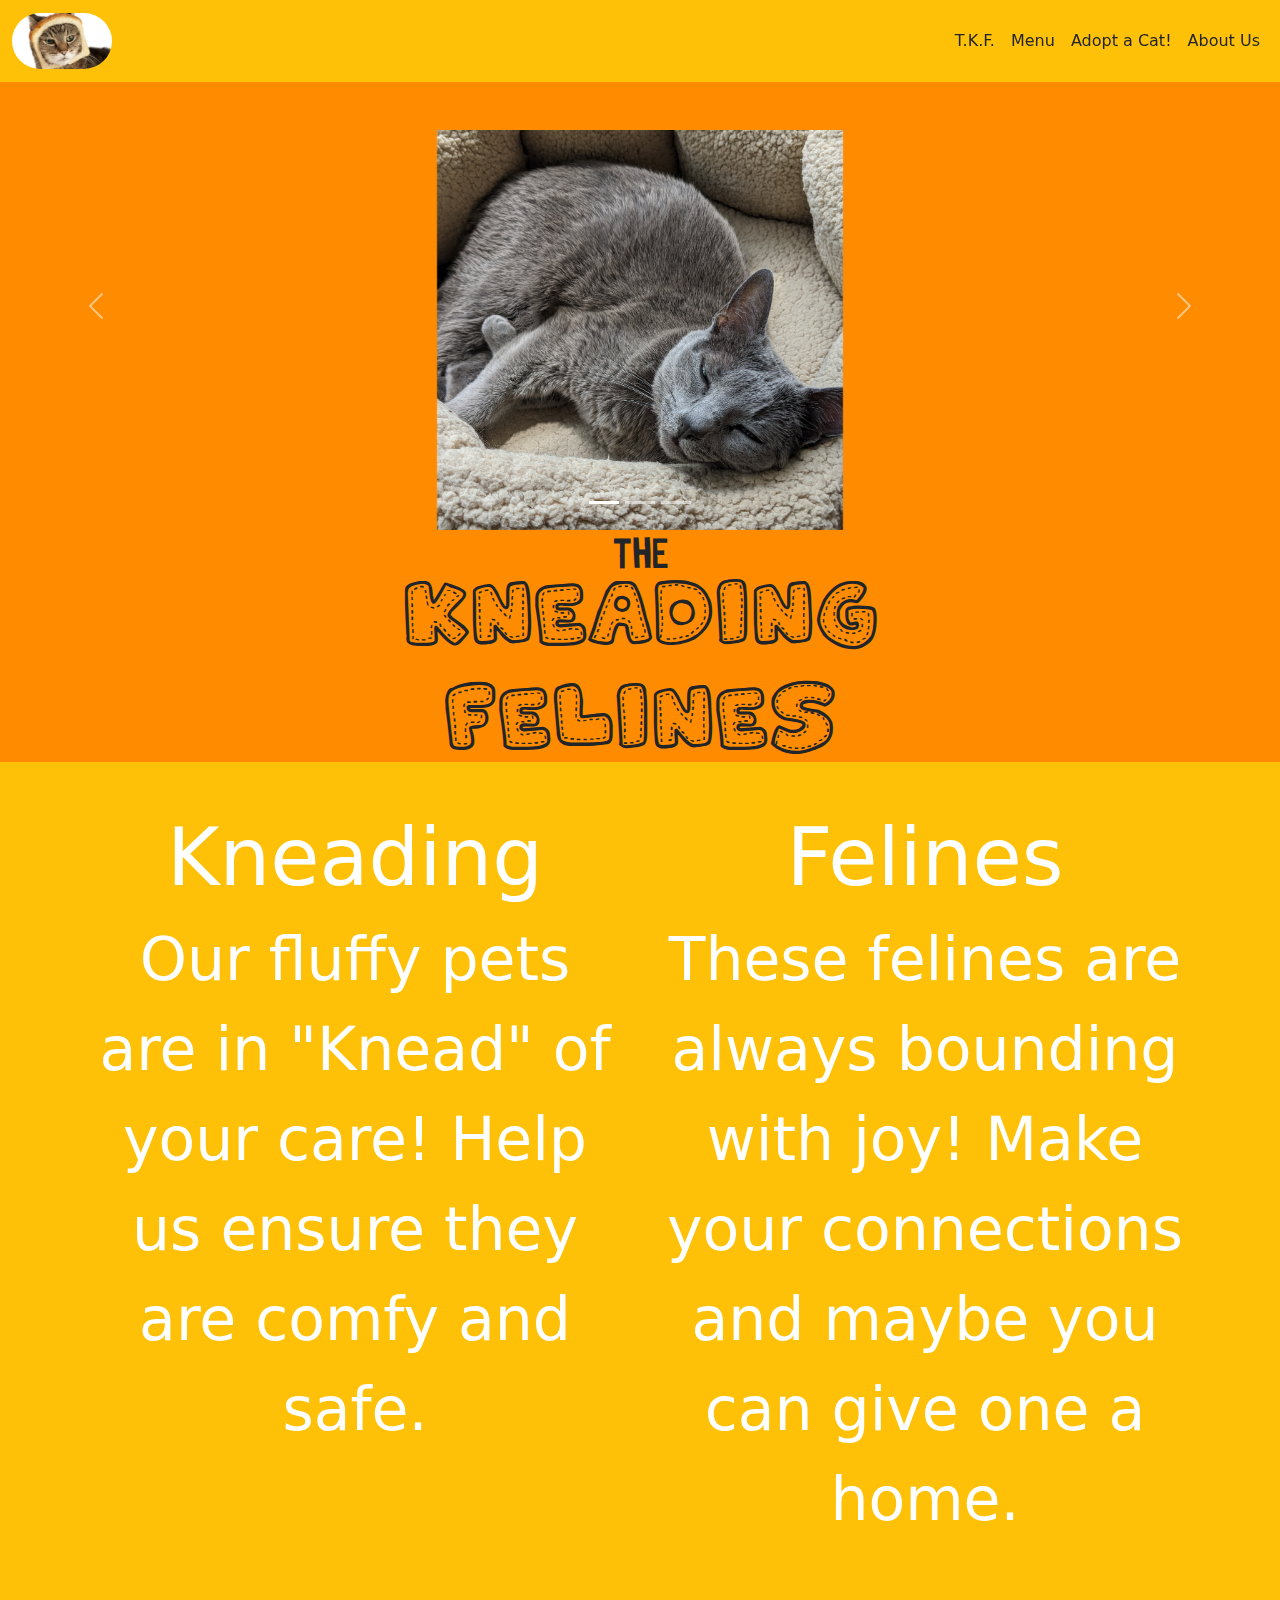
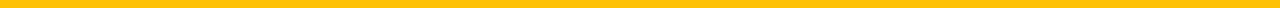
<file: Small business website/index.html>
<!DOCTYPE html>
<html>
    
    <head>
        <meta charset="utf-8" />
        <meta name="viewport" content="width=device-width" />
        <link href="https://cdn.jsdelivr.net/npm/bootstrap@5.3.3/dist/css/bootstrap.min.css" rel="stylesheet">
        <script src="https://cdn.jsdelivr.net/npm/bootstrap@5.3.3/dist/js/bootstrap.bundle.min.js"></script>
        <title>The Kneading Felines</title>
        <link href="style.css" rel="stylesheet" type="text/css"/>
    </head>
    <body>
        <nav class="navbar navbar-expand-sm bg-warning">
            <div class="container-fluid">
              <a class="navbar-brand" href="#Bomba">
                <img src="bread + cat.webp" alt="Avatar Logo" style="width:100px;" class="rounded-pill"> 
              </a>
              <ul class="navbar-nav sticky-top">
                <li class="nav-item">
                  <a class="nav-link text-dark" href="index.html">T.K.F.</a>
                </li>
                <li class="nav-item">
                  <a class="nav-link text-dark" href="menu.html">Menu</a>
                </li>
                <li class="nav-item">
                    <a class="nav-link text-dark" href="adoption.html">Adopt a Cat! </a>
                  </li>
                <li class="nav-item">
                  <a class="nav-link text-dark" href="about.html">About Us</a>
                </li>
              </ul>
            </div>
        </nav>
        <div id="demo" class="carousel slide pt-5" data-bs-ride="carousel">
            <div class="carousel-indicators">
              <button type="button" data-bs-target="#demo" data-bs-slide-to="0" class="active"></button>
              <button type="button" data-bs-target="#demo" data-bs-slide-to="1"></button>
              <button type="button" data-bs-target="#demo" data-bs-slide-to="2"></button>
            </div>
            
            <div class="carousel-inner">
              <div class="carousel-item active">
                <img src="bed + cat.jpg" alt="Los Angeles" class="d-block" style="height:400px">
              </div>
              <div class="carousel-item">
                <img src="floor + cat.jpg" alt="Chicago" class="d-block" style="height: 400px">
              </div>
              <div class="carousel-item">
              <img src="window + cat.jpg" alt="New York" class="d-block" style="height:400px">
              </div>
            </div>
            
            <button class="carousel-control-prev" type="button" data-bs-target="#demo" data-bs-slide="prev">
              <span class="carousel-control-prev-icon"></span>
            </button>
            <button class="carousel-control-next" type="button" data-bs-target="#demo" data-bs-slide="next">
              <span class="carousel-control-next-icon"></span>
            </button>
        </div>
        <div class="container" id="centerit">
          <div class="row">
              <div class="col-sm-12">
                <h1 class="h1 firswor">The</h1>
              </div>
              <div class="col-sm-12">
                <h1 class="h1 secowor">Kneading</h1>
              </div> 
              <div class="col-sm-12">
                <h1 class="h1 pt-5 thirwor">Felines</h1>
              </div>
        </div>
        </div>
        <p></p>
        <div class="container-fluid p-5 bg-warning text-white text-center" id="Menusec">
          <div class="container">
            <div class="row">
              <div class="col-md-6">
                <h3 class="giant">Kneading</h3>
                <p class="arf">Our fluffy pets are in "Knead" of your care! Help us ensure they are comfy and safe.</p>
              </div>
              <div class="col-md-6">
                <h3 class="giant">Felines</h3>
                <p class="arf">These felines are always bounding with joy! Make your connections and maybe you can give one a home.</p>
              </div>
            </div>
          </div>
        </div>
      </div>
    </body>
</html>
</file>
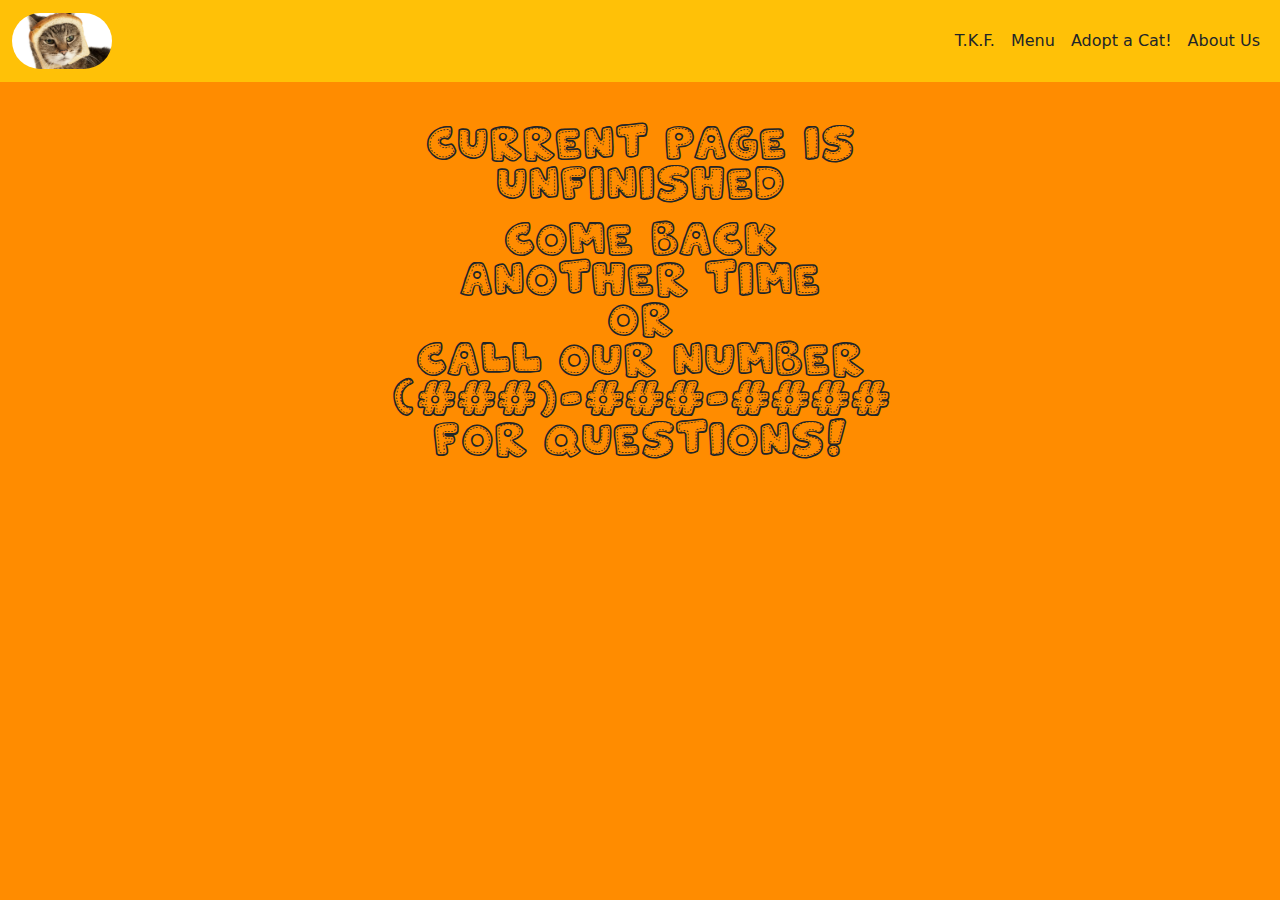
<file: Small business website/about.html>
<!DOCTYPE html>
<html>
    
    <head>
        <meta charset="utf-8" />
        <meta name="viewport" content="width=device-width" />
        <link href="https://cdn.jsdelivr.net/npm/bootstrap@5.3.3/dist/css/bootstrap.min.css" rel="stylesheet">
        <script src="https://cdn.jsdelivr.net/npm/bootstrap@5.3.3/dist/js/bootstrap.bundle.min.js"></script>
        <title>The Kneading Felines</title>
        <link href="style.css" rel="stylesheet" type="text/css"/>
    </head>
    <body>
        <nav class="navbar navbar-expand-sm bg-warning">
            <div class="container-fluid">
              <a class="navbar-brand" href="#Bomba">
                <img src="bread + cat.webp" alt="Avatar Logo" style="width:100px;" class="rounded-pill"> 
              </a>
              <ul class="navbar-nav sticky-top">
                <li class="nav-item">
                  <a class="nav-link text-dark" href="index.html">T.K.F.</a>
                </li>
                <li class="nav-item">
                  <a class="nav-link text-dark" href="menu.html">Menu</a>
                </li>
                <li class="nav-item">
                    <a class="nav-link text-dark" href="adoption.html">Adopt a Cat! </a>
                  </li>
                <li class="nav-item">
                  <a class="nav-link text-dark" href="about.html">About Us</a>
                </li>
              </ul>
            </div>
        </nav>
        <div class="container" id="centerit">
          <div class="row">
              <div class="col-sm-12 pt-5">
                <h1 class="h1 unfinishedlett">Current page is</h1>
                <p></p>
                <h1 class="h1 unfinishedlett">unfinished</h1>
                <p></p>
              </div>
              <div class="col-sm-12">
                <p></p>
                <h1 class="h1 unfinishedlett">Come back</h1>
                <p></p>
                <h1 class="h1 unfinishedlett">another time</h1>
                <p></p>
                <h1 class="h1 unfinishedlett">or</h1>
                <p></p>
                <h1 class="h1 unfinishedlett">call our number</h1>
                <p></p>
                <h1 class="h1 unfinishedlett">(###)-###-####</h1>
                <p></p>
                <h1 class="h1 unfinishedlett">for questions!</h1>
              </div> 
        </div>
        </div>
    </body>
</html>
</file>
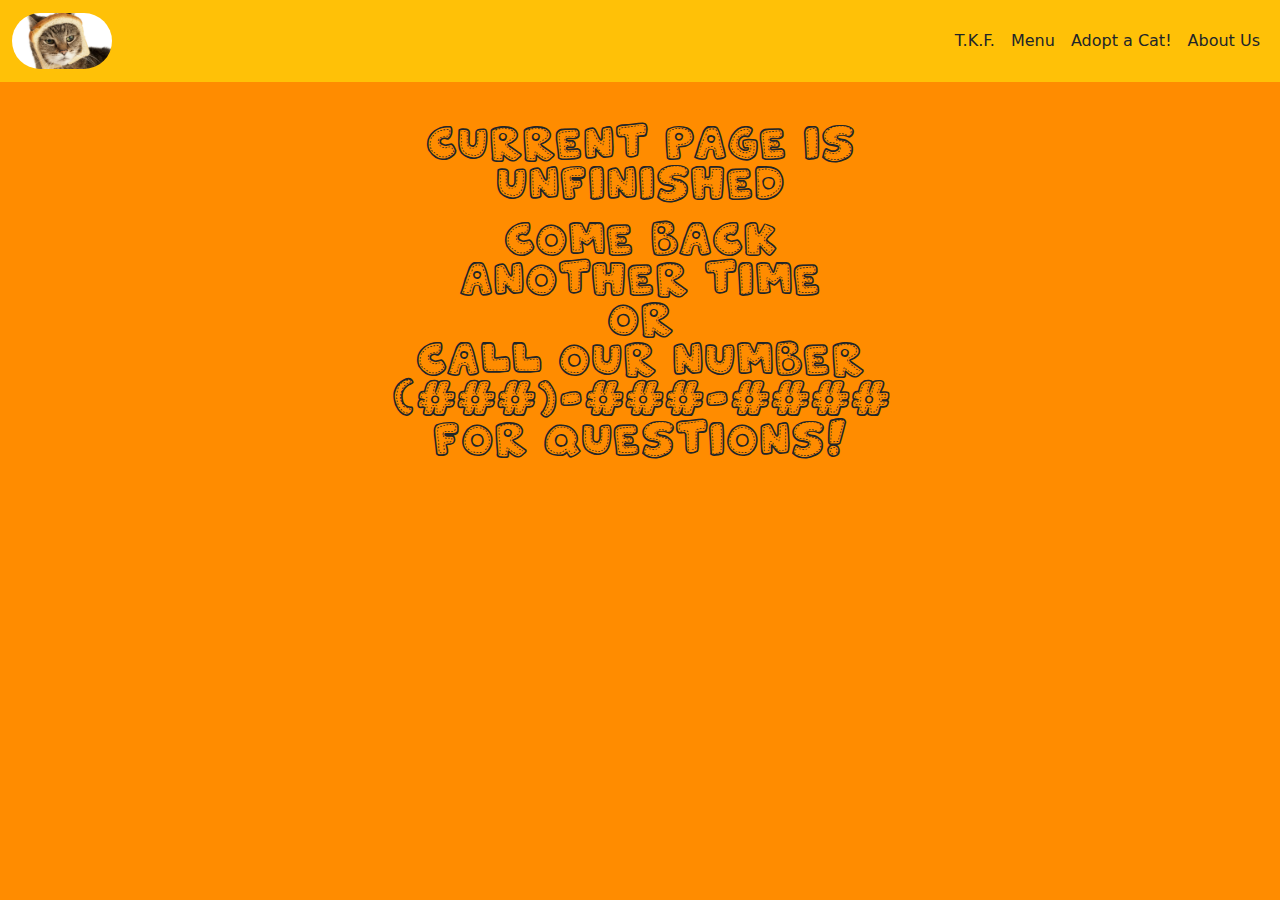
<file: Small business website/adoption.html>
<!DOCTYPE html>
<html>
    
    <head>
        <meta charset="utf-8" />
        <meta name="viewport" content="width=device-width" />
        <link href="https://cdn.jsdelivr.net/npm/bootstrap@5.3.3/dist/css/bootstrap.min.css" rel="stylesheet">
        <script src="https://cdn.jsdelivr.net/npm/bootstrap@5.3.3/dist/js/bootstrap.bundle.min.js"></script>
        <title>The Kneading Felines</title>
        <link href="style.css" rel="stylesheet" type="text/css"/>
    </head>
    <body>
        <nav class="navbar navbar-expand-sm bg-warning">
            <div class="container-fluid">
              <a class="navbar-brand" href="#Bomba">
                <img src="bread + cat.webp" alt="Avatar Logo" style="width:100px;" class="rounded-pill"> 
              </a>
              <ul class="navbar-nav sticky-top">
                <li class="nav-item">
                  <a class="nav-link text-dark" href="index.html">T.K.F.</a>
                </li>
                <li class="nav-item">
                  <a class="nav-link text-dark" href="menu.html">Menu</a>
                </li>
                <li class="nav-item">
                    <a class="nav-link text-dark" href="adoption.html">Adopt a Cat! </a>
                  </li>
                <li class="nav-item">
                  <a class="nav-link text-dark" href="about.html">About Us</a>
                </li>
              </ul>
            </div>
        </nav>
        <div class="container" id="centerit">
          <div class="row">
              <div class="col-sm-12 pt-5">
                <h1 class="h1 unfinishedlett">Current page is</h1>
                <p></p>
                <h1 class="h1 unfinishedlett">unfinished</h1>
                <p></p>
              </div>
              <div class="col-sm-12">
                <p></p>
                <h1 class="h1 unfinishedlett">Come back</h1>
                <p></p>
                <h1 class="h1 unfinishedlett">another time</h1>
                <p></p>
                <h1 class="h1 unfinishedlett">or</h1>
                <p></p>
                <h1 class="h1 unfinishedlett">call our number</h1>
                <p></p>
                <h1 class="h1 unfinishedlett">(###)-###-####</h1>
                <p></p>
                <h1 class="h1 unfinishedlett">for questions!</h1>
        </div>
        </div>
    </body>
</html>
</file>
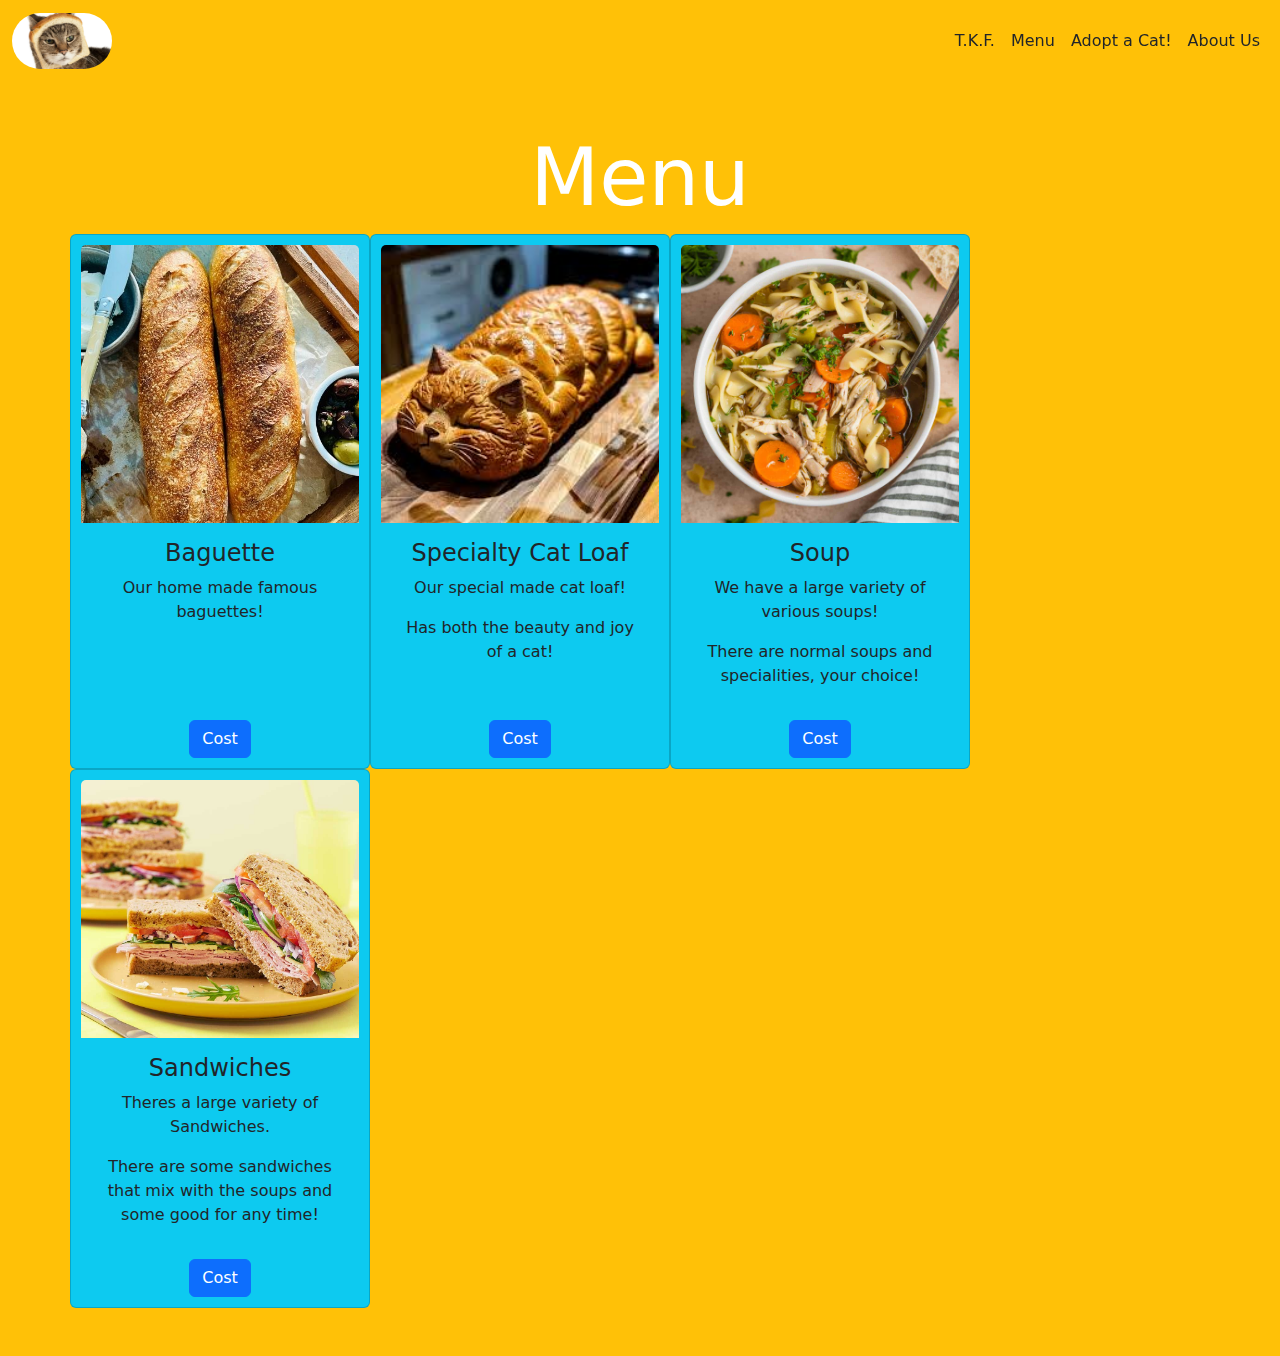
<file: Small business website/menu.html>
<!DOCTYPE html>
<html>
    
    <head>
        <meta charset="utf-8" />
        <meta name="viewport" content="width=device-width" />
        <link href="https://cdn.jsdelivr.net/npm/bootstrap@5.3.3/dist/css/bootstrap.min.css" rel="stylesheet">
        <script src="https://cdn.jsdelivr.net/npm/bootstrap@5.3.3/dist/js/bootstrap.bundle.min.js"></script>
        <title>The Kneading Felines</title>
        <link href="style.css" rel="stylesheet" type="text/css"/>
    </head>
    <body>
        <nav class="navbar navbar-expand-sm bg-warning">
            <div class="container-fluid">
              <a class="navbar-brand" href="#Bomba">
                <img src="bread + cat.webp" alt="Avatar Logo" style="width:100px;" class="rounded-pill"> 
              </a>
              <ul class="navbar-nav sticky-top">
                <li class="nav-item">
                  <a class="nav-link text-dark" href="index.html">T.K.F.</a>
                </li>
                <li class="nav-item">
                  <a class="nav-link text-dark" href="menu.html">Menu</a>
                </li>
                <li class="nav-item">
                    <a class="nav-link text-dark" href="adoption.html">Adopt a Cat!</a>
                  </li>
                <li class="nav-item">
                  <a class="nav-link text-dark" href="about.html">About Us</a>
                </li>
              </ul>
            </div>
        </nav>
        <div class="container-fluid p-5 bg-warning text-white text-center" id="Menusec">
          <div class="container">
            <div class="row">
              <div class="col-md-12">
                <h1 class="giant">Menu</h1>
              </div>
              <div class="card bg-info col-sm-3" style="width: 300px; padding: 10px;">
                <img class="card-img-top" src="baguette.jpg" alt="Card image">
                <div class="card-body">
                  <h4 class="card-title">Baguette</h4>
                  <p>Our home made famous baguettes!</p>
                </div>
                <div class="card-text">
                  <button type="button" class="btn btn-primary" data-bs-toggle="modal" data-bs-target="#myModal">
                    Cost
                  </button>
                  <div class="modal" id="myModal">
                    <div class="modal-dialog">
                      <div class="modal-content">
          
                        <div class="modal-header">
                        <h4 class="modal-title">Cost of item: </h4>
                        <button type="button" class="btn-close" data-bs-dismiss="modal"></button>
                        </div>
          
                        <div class="modal-body">
                        $2.99
                        </div>
          
                        <div class="modal-footer">
                        <button type="button" class="btn btn-danger" data-bs-dismiss="modal">Close</button>
                        </div>
          
                      </div>
                    </div>
                  </div>
                </div>
              </div>
              <div class="card bg-info col-sm-3" style="width: 300px; padding: 10px;">
                <img class="card-img-top" src="Cat loaf.jpg" alt="Card image">
                <div class="card-body">
                  <h4 class="card-title">Specialty Cat Loaf</h4>
                  <p>Our special made cat loaf!</p>
                  <p>Has both the beauty and joy of a cat!</p>
                </div>
                <div class="card-text">
                  <button type="button" class="btn btn-primary" data-bs-toggle="modal" data-bs-target="#myModal">
                    Cost
                  </button>
                  <div class="modal" id="myModal">
                    <div class="modal-dialog">
                      <div class="modal-content">
          
                        <div class="modal-header">
                        <h4 class="modal-title">Cost of item: </h4>
                        <button type="button" class="btn-close" data-bs-dismiss="modal"></button>
                        </div>
          
                        <div class="modal-body">
                        $19.99
                        </div>
          
                        <div class="modal-footer">
                        <button type="button" class="btn btn-danger" data-bs-dismiss="modal">Close</button>
                        </div>
          
                      </div>
                    </div>
                  </div>
                </div>
              </div>
              <div class="card bg-info col-sm-3" style="width: 300px; padding: 10px;">
                <img class="card-img-top" src="soup.jpg" alt="Card image">
                <div class="card-body">
                  <h4 class="card-title">Soup</h4>
                  <p>We have a large variety of various soups!</p>
                  <p>There are normal soups and specialities, your choice!</p>
                </div>
                <div class="card-text">
                  <button type="button" class="btn btn-primary" data-bs-toggle="modal" data-bs-target="#myModal">
                    Cost
                  </button>
                  <div class="modal" id="myModal">
                    <div class="modal-dialog">
                      <div class="modal-content">
          
                        <div class="modal-header">
                        <h4 class="modal-title">Cost of item: </h4>
                        <button type="button" class="btn-close" data-bs-dismiss="modal"></button>
                        </div>
          
                        <div class="modal-body">
                        $4.99 - $9.99
                        </div>
          
                        <div class="modal-footer">
                        <button type="button" class="btn btn-danger" data-bs-dismiss="modal">Close</button>
                        </div>
          
                      </div>
                    </div>
                  </div>
                </div>
              </div>
              <div class="card bg-info col-sm-3" style="width: 300px; padding: 10px;">
                <img class="card-img-top" src="sandwich.jpg" alt="Card image">
                <div class="card-body">
                  <h4 class="card-title">Sandwiches</h4>
                  <p>Theres a large variety of Sandwiches.</p>
                  <p>There are some sandwiches that mix with the soups and some good for any time!</p>
                </div>
                <div class="card-text">
                  <button type="button" class="btn btn-primary" data-bs-toggle="modal" data-bs-target="#myModal">
                    Cost
                  </button>
                  <div class="modal" id="myModal">
                    <div class="modal-dialog">
                      <div class="modal-content">
          
                        <div class="modal-header">
                        <h4 class="modal-title">Cost of item: </h4>
                        <button type="button" class="btn-close" data-bs-dismiss="modal"></button>
                        </div>
          
                        <div class="modal-body">
                        $5.99 - $11.99
                        </div>
          
                        <div class="modal-footer">
                        <button type="button" class="btn btn-danger" data-bs-dismiss="modal">Close</button>
                        </div>
          
                      </div>
                    </div>
                  </div>
                </div>
              </div>
            </div>
          </div>
        </div>
    </body>
</html>
</file>
<file: Small business website/style.css>
body {
    background-color: darkorange;
}
@font-face {
    font-family: boldd;
    src: url(chinese\ rocks\ rg.otf);
}
@font-face {
    font-family: cursive;
    src: url(CedarvilleCursive-Regular.ttf);
}
@font-face {
    font-family: smoothed;
    src: url(Patchwork\ Stitchlings.ttf);
}
@font-face {
    font-family: bread;
    src: url(yummy_bread.ttf);
}
.firswor {
    font-family: boldd;
    font-size: 55;
}
.secowor {
font-family: smoothed;
font-size: 55;
}
.thirwor {
font-family: smoothed;
font-size: 55;
}
.giant {
    font-size: 80px;
}
#centerit {
    text-align: center;
    align-items: center;
}
.carousel-inner img {
    margin: auto;
  }
  .arf {
    font-size: 60px;
  }
  .unfinishedlett {
    font-size: 20px;
    font-family: smoothed;
  }
</file>
